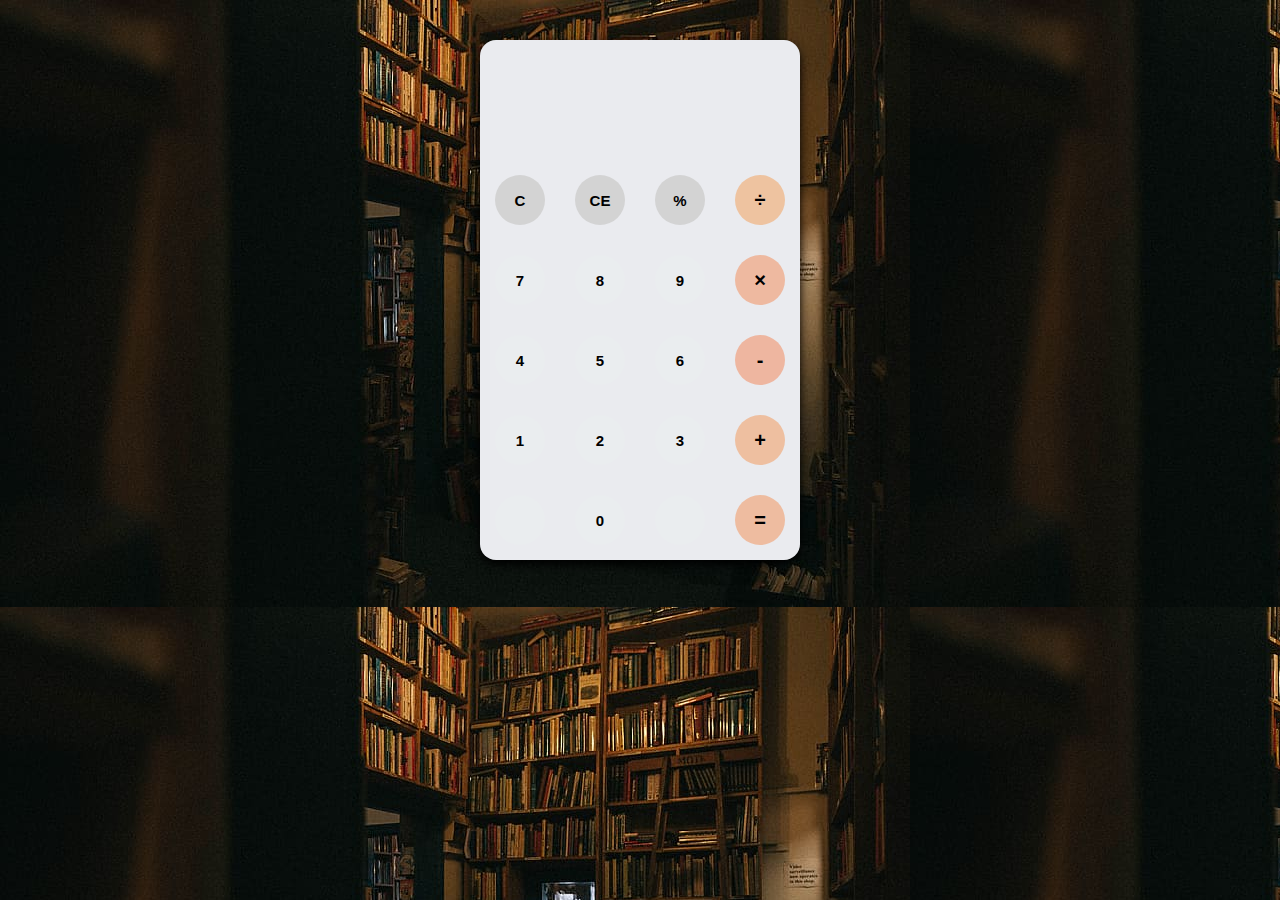
<file: task2 calculator/index.html>
<!DOCTYPE html>
<html lang="en">
<head>
    <meta charset="UTF-8">
    <meta http-equiv="X-UA-Compatible" content="IE=edge">
    <meta name="viewport" content="width=device-width, initial-scale=1.0">
    <link rel="stylesheet" href="style.css">
    <link rel="preconnect" href="https://fonts.googleapis.com">
    <title>Calculator</title>
</head>
<body background="haruuu.jpg">
    <div class="container">
        <div class="calculator">
            <div class="result">
                <div class="history">
                    <p id="history-value"></p>
                </div>
                <div class="output">
                    <p id="output-value"></p>
                </div>
            </div>
            <div class="keyboard">
                <button class="operator" id="clear">C</button>
                <button class="operator" id="backspace">CE</button>
                <button class="operator" id="%">%</button>
                <button class="operator" id="/">&#247;</button>

                <button class="number" id="7">7</button>
                <button class="number" id="8">8</button>
                <button class="number" id="9">9</button>
                <button class="operator" id="*">&times;</button>

                <button class="number" id="4">4</button>
                <button class="number" id="5">5</button>
                <button class="number" id="6">6</button>
                <button class="operator" id="-">-</button>

                <button class="number" id="1">1</button>
                <button class="number" id="2">2</button>
                <button class="number" id="3">3</button>
                <button class="operator" id="+">+</button>

                <button class="empty" id="empty"></button>
                <button class="number" id="0">0</button>
                <button class="empty" id="empty"></button>
                <button class="operator" id="=">=</button>
                

            </div>
        </div>
    </div>

    <script src="app.js"></script>
</body>
</html>
</file>
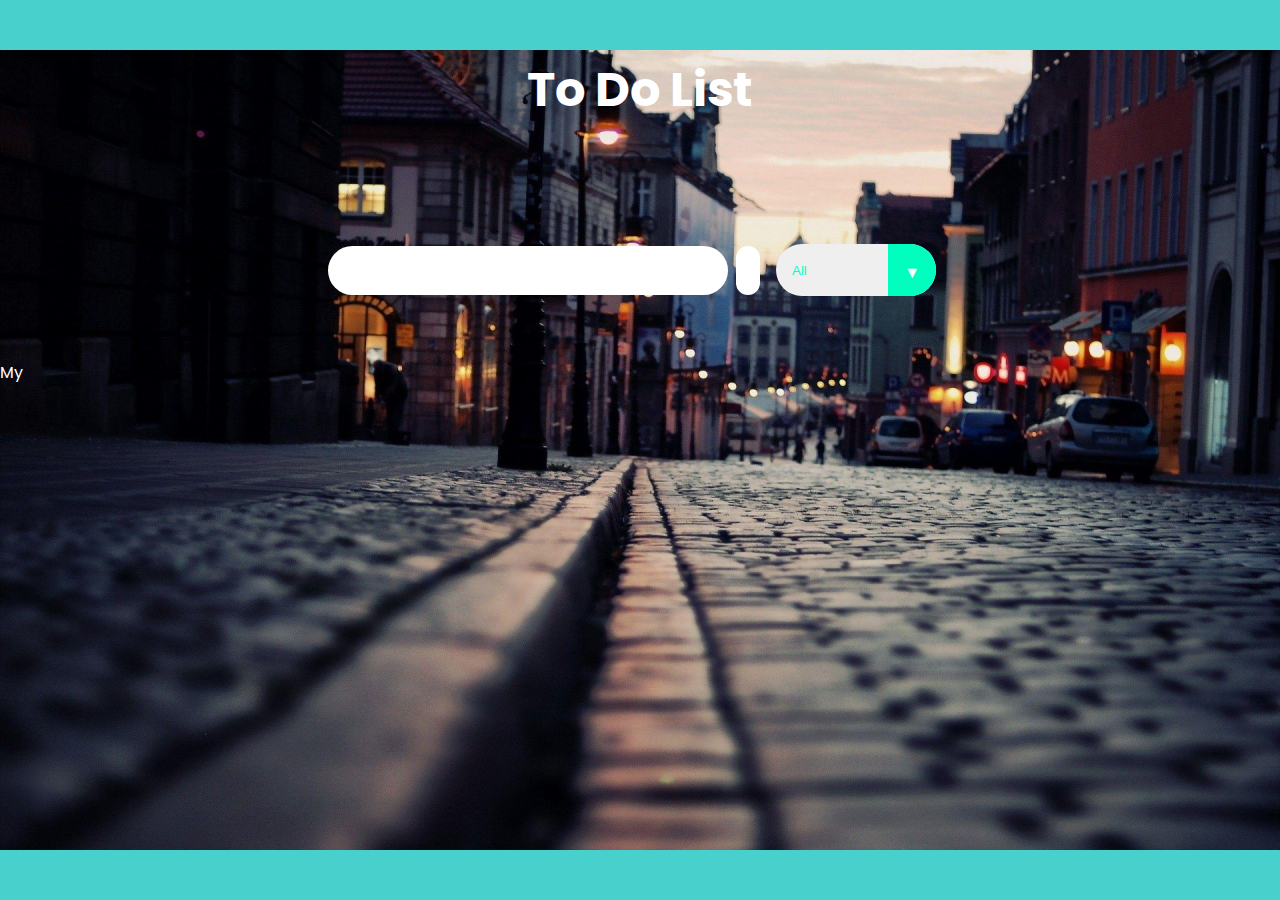
<file: to do list task 1/index.html>
<!DOCTYPE html>
<html lang="en">
<head>
    <meta charset="UTF-8">
    <meta http-equiv="X-UA-Compatible" content="IE=edge">
    <meta name="viewport" content="width=device-width, initial-scale=1.0">
    <!-- Google Fonts -->
    <link rel="preconnect" href="https://fonts.googleapis.com">
    <link rel="preconnect" href="https://fonts.gstatic.com" crossorigin>
    <link href="https://fonts.googleapis.com/css2?family=Poppins&display=swap" rel="stylesheet">
    <!-- Font Awesome cdn css -->
    <link rel="stylesheet" href="https://cdnjs.cloudflare.com/ajax/libs/font-awesome/5.15.3/css/all.min.css" integrity="sha512-iBBXm8fW90+nuLcSKlbmrPcLa0OT92xO1BIsZ+ywDWZCvqsWgccV3gFoRBv0z+8dLJgyAHIhR35VZc2oM/gI1w==" crossorigin="anonymous" referrerpolicy="no-referrer" />
    <link rel="stylesheet" href="./styles.css">
    <title>To Do List</title>
</head>
<body background="image/harr.jpg">

    <header>
        <h1> To Do List</h1>
    </header>
    <form action="">
        <input type="text" class="todo-input">
        <button class="todo-button" type="submit">
            <i class="fas fa-plus-circle fa-lg"></i>
        </button>
        <div class="select">
            <select name="todos" class="filter-todo">
                <option value="all">All</option>
                <option value="completed">Completed</option>
                <option value="incomplete">Incomplete</option>
            </select>
        </div>
    </form>

    <div class="todo-container">
        <ul class="todo-list"></ul>
    </div>

    <script src="./script.js"></script>
    
</body>
</html>My
</file>
<file: task2 calculator/style.css>
body
{
    font-family: 'Poppins', sans-serif;
    background-color: rgb(82, 255, 218);
}

.container {
    width: 1000px;
    height: 550px;
    /* background-image: linear-gradient(rgba(0,0,0,0.3), rgba(0,0,0,0.3)), url(./Images/background-img.jpeg); */
    margin: 20px auto;
}

.calculator {
    width: 320px;
    height: 520px;
    background-color: #eaebef;
    /* background-color: black; DARK THEME?*/
    margin: 0 auto;
    top: 20px;
    position: relative;
    border-radius: 1rem;
    box-shadow: 0 4px 8px 0 rgba(0, 0, 0, 0.986), 0 6px 20px 0 rgba(0,0,0,0.19);
}

.result {
    height: 120px;
}

.history {
    text-align: right;
    height: 20px;
    margin: 0 20px;
    padding-top: 20px;
    font-size: 15px;
    color: #919191;
}

.output {
    text-align: right;
    height: 60px;
    margin: 10px 20px;
    font-size: 30px;
}

.keyboard {
    height: 400px;
}

.operator, .number, .empty {
    width: 50px;
    height: 50px;
    margin: 15px;
    float: left;
    border-radius: 50%;
    border-width: 0;
    font-weight: bold;
    font-size: 15px;
}

.number, .empty {
    background-color: #eaedef;
}

.operator {
    background-color: rgb(211, 211, 211);
}

.number, .operator {
    cursor: pointer;
}

.operator:active, .number:active {
    font-size: 13px;
}

.operator:focus, .number:focus, .empty:focus {
    outline: 0;
}

.operator:nth-child(4) {
    font-size: 20px;
    background-color: rgb(238, 195, 160);
}

.operator:nth-child(8) {
    font-size: 20px;
    background-color: rgb(238, 185, 160);}

.operator:nth-child(12) {
    font-size: 20px;
    background-color: rgb(238, 182, 160);}

.operator:nth-child(16) {
    font-size: 20px;
    background-color: rgb(238, 191, 160);}

.operator:nth-child(20) {
    font-size: 20px;
    background-color: rgb(238, 188, 160);}
</file>
<file: to do list task 1/styles.css>
* {
    margin: 0;
    padding: 0; 
    box-sizing: border-box;
}

body {
    background-color: mediumturquoise;
    color: white;
    font-family: "Poppins", sans-serif;
    min-height: 100vh;
    background-repeat: no-repeat;
    background-position: center;
    background-size: 80rem;
}

header {
    font-size: 1.5rem;
}

header, 
form {
    min-height: 20vh;
    display: flex;
    justify-content: center;
    align-items: center;
}

form input, 
form button {
    padding: 0.5rem;
    padding-left: 1rem;
    font-size: 1.8rem;
    border: none;
    background: white;
    border-radius: 2rem;
}

form button {
    color: rgb(0, 255, 234);
    background: white;
    cursor: pointer;
    transition: all 0.3 ease;
    margin-left: 0.5rem;
}

form button:hover {
    color: white;
    background: rgb(0, 255, 200);
}

.fa-plus-circle {
    margin-top: 0.3rem;
    margin-left: -8px;
}

.todo-container {
    display: flex;
    justify-content: center;
    align-items: center;
}

.todo-list {
    min-width: 30%;
    list-style: none;
}

.todo {
    margin: 0.5rem;
    padding-left: 0.5rem;
    background: white;
    color: black;
    font-size: 1.5rem;
    display: flex;
    justify-content: space-between;
    align-items: center;
    transition: 0.5s;
    border-radius: 2rem;
}

.todo li {
    flex: 1;
}

.trash-btn, 
.complete-btn {
    color: white;
    border: none;
    padding: 1rem;
    cursor: pointer;
    font-size: 1.5rem;
}

.complete-btn {
    background: rgb(0, 255, 115);
}

.trash-btn {
    border-top-right-radius: 1.75rem;
    border-bottom-right-radius: 1.75rem;
    background: rgb(171, 171, 171);
}

.todo-item {
    padding: 0rem 0.5rem;
}

.fa-trash, 
.fa-check-circle {
    pointer-events: none;
}

.completed {
    text-decoration: line-through;
    opacity: 0.5;
}

.slide {
    transform: translateX(10rem);
    opacity: 0;
}

select {
    -webkit-appearance: none;
    -moz-appearance: none;
    appearance: none;
    outline: none;
    border: none;
}

.select {
    margin: 1rem;
    position: relative;
    overflow: hidden;
    border-radius: 50px;
}

select {
    color:rgb(0, 255, 200);
    width: 10rem;
    height: 3.2rem;
    cursor: pointer;
    padding: 1rem;
}

.select::after {
    content: "\25BC";
    position: absolute;
    background:rgb(0, 255, 191);
    top: 0;
    right: 0;
    padding: 1rem;
    pointer-events: none;
    transition: all 0.3s ease;
}

.select::hover::after {
    background: white;
    color: rgb(225, 0, 255);
}
</file>
